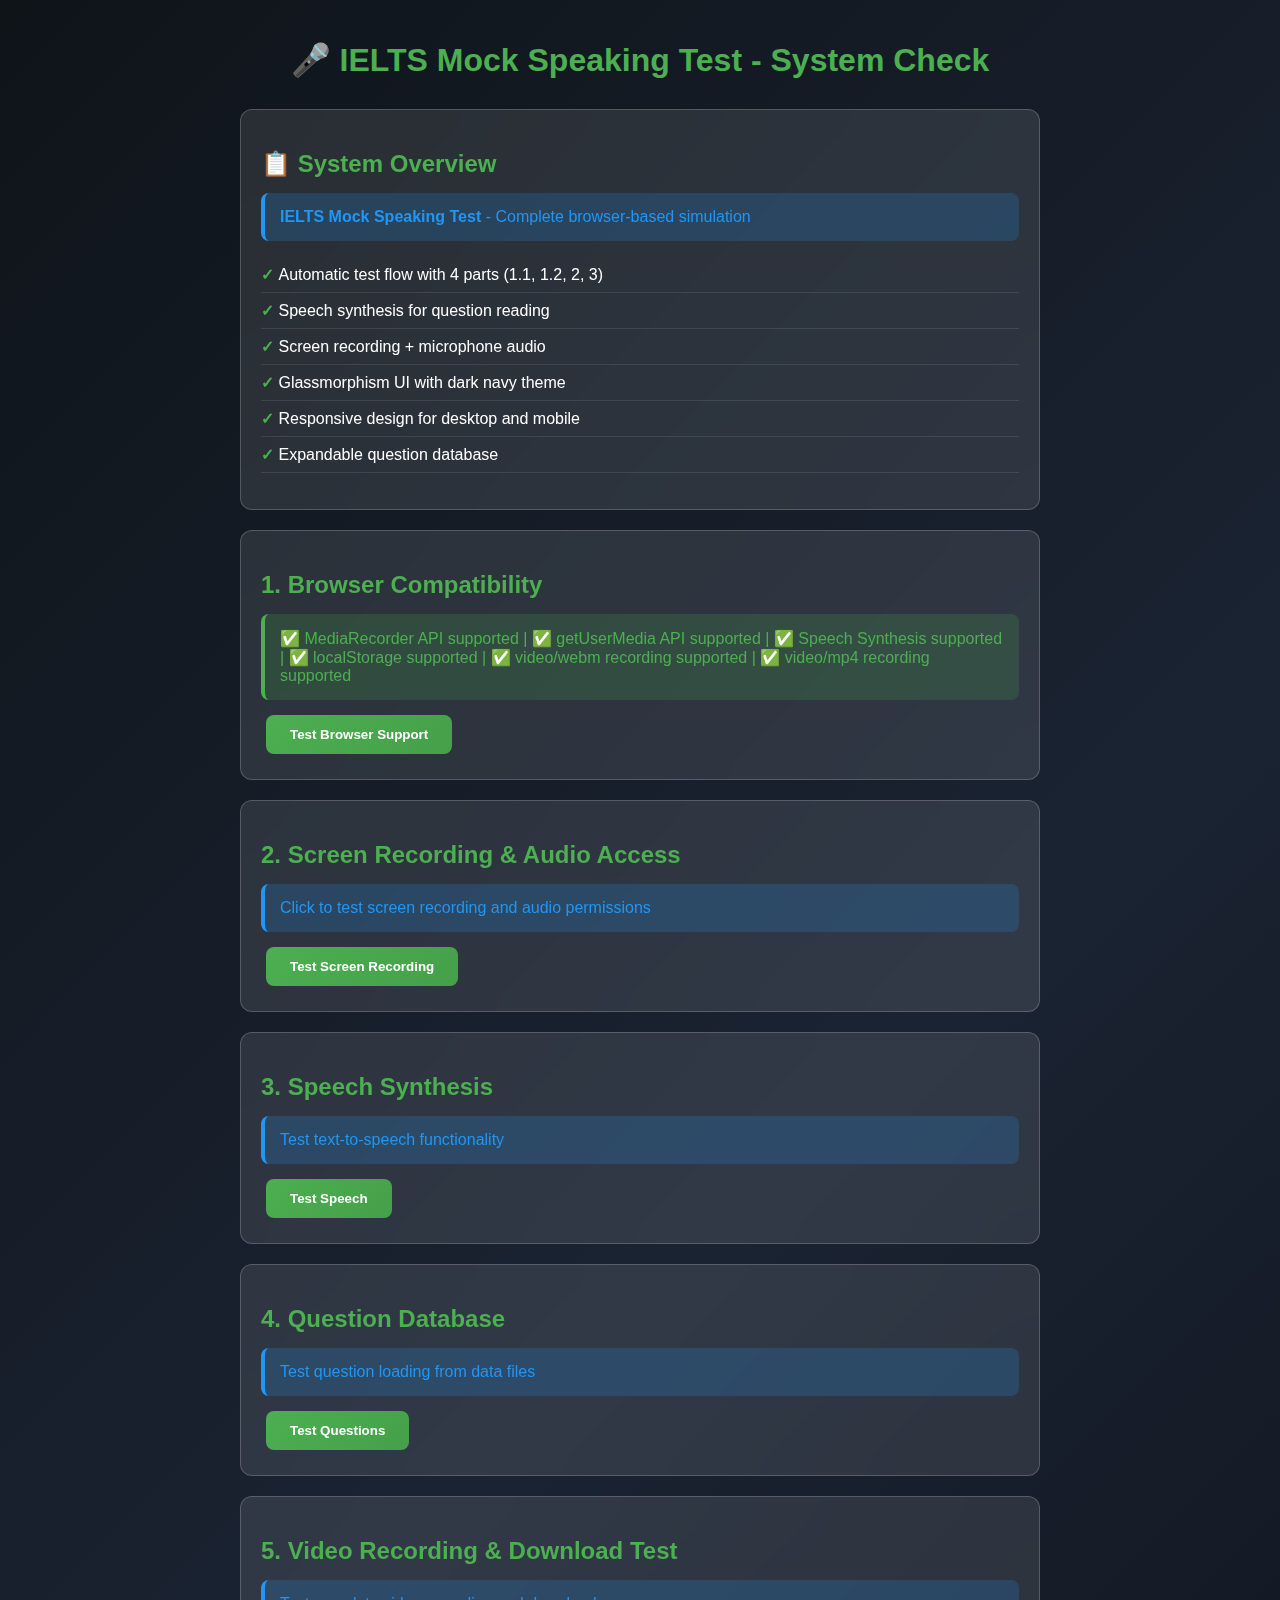
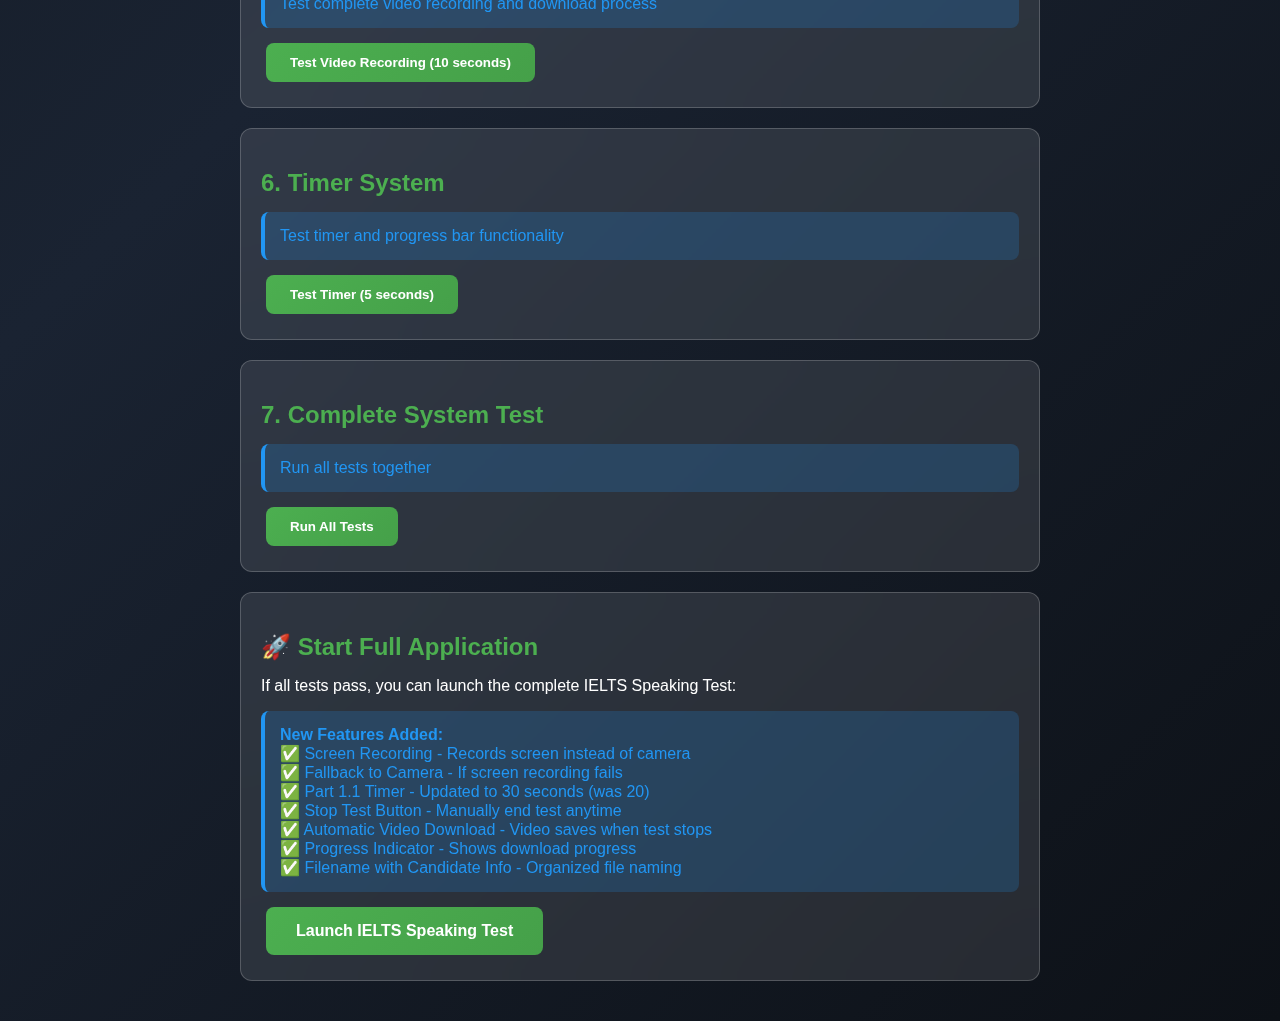
<file: test-system.html>
<!DOCTYPE html>
<html lang="en">
<head>
    <meta charset="UTF-8">
    <meta name="viewport" content="width=device-width, initial-scale=1.0">
    <title>IELTS System Test</title>
    <style>
        body {
            font-family: Arial, sans-serif;
            max-width: 800px;
            margin: 0 auto;
            padding: 20px;
            background: linear-gradient(135deg, #0f1419 0%, #1a2332 50%, #0d1117 100%);
            color: white;
            min-height: 100vh;
        }
        .test-section {
            background: rgba(255, 255, 255, 0.1);
            backdrop-filter: blur(20px);
            border: 1px solid rgba(255, 255, 255, 0.2);
            border-radius: 12px;
            padding: 20px;
            margin: 20px 0;
        }
        .test-button {
            background: linear-gradient(135deg, #4CAF50, #45a049);
            color: white;
            border: none;
            padding: 12px 24px;
            border-radius: 8px;
            cursor: pointer;
            margin: 5px;
            font-weight: 600;
        }
        .test-button:hover {
            transform: translateY(-2px);
            box-shadow: 0 5px 15px rgba(76, 175, 80, 0.4);
        }
        .status {
            padding: 15px;
            margin: 10px 0;
            border-radius: 8px;
            border-left: 4px solid;
        }
        .success { 
            background: rgba(76, 175, 80, 0.2); 
            color: #4CAF50; 
            border-left-color: #4CAF50;
        }
        .error { 
            background: rgba(244, 67, 54, 0.2); 
            color: #f44336; 
            border-left-color: #f44336;
        }
        .info { 
            background: rgba(33, 150, 243, 0.2); 
            color: #2196F3; 
            border-left-color: #2196F3;
        }
        .warning {
            background: rgba(255, 193, 7, 0.2);
            color: #FFC107;
            border-left-color: #FFC107;
        }
        h1 {
            text-align: center;
            color: #4CAF50;
            margin-bottom: 30px;
        }
        h2 {
            color: #4CAF50;
            margin-bottom: 15px;
        }
        video {
            border-radius: 8px;
            margin: 10px 0;
        }
        .feature-list {
            list-style: none;
            padding: 0;
        }
        .feature-list li {
            padding: 8px 0;
            border-bottom: 1px solid rgba(255, 255, 255, 0.1);
        }
        .feature-list li:before {
            content: "✓ ";
            color: #4CAF50;
            font-weight: bold;
        }
        code {
            background: rgba(255, 255, 255, 0.1);
            padding: 2px 6px;
            border-radius: 4px;
            font-family: 'Courier New', monospace;
            color: #4CAF50;
        }
    </style>
</head>
<body>
    <h1>🎤 IELTS Mock Speaking Test - System Check</h1>
    
    <div class="test-section">
        <h2>📋 System Overview</h2>
        <div class="status info">
            <strong>IELTS Mock Speaking Test</strong> - Complete browser-based simulation
        </div>
        
        <div class="status warning" id="protocolWarning" style="display: none;">
            <strong>⚠️ File Protocol Detected</strong><br>
            You're running from a local file. For best screen recording:<br>
            • Run: <code>python -m http.server 8000</code><br>
            • Open: <code>http://localhost:8000</code><br>
            • Or select "Entire Screen" when recording
        </div>
        
        <ul class="feature-list">
            <li>Automatic test flow with 4 parts (1.1, 1.2, 2, 3)</li>
            <li>Speech synthesis for question reading</li>
            <li>Screen recording + microphone audio</li>
            <li>Glassmorphism UI with dark navy theme</li>
            <li>Responsive design for desktop and mobile</li>
            <li>Expandable question database</li>
        </ul>
    </div>
    
    <div class="test-section">
        <h2>1. Browser Compatibility</h2>
        <div id="browserTest" class="status info">Testing browser capabilities...</div>
        <button class="test-button" onclick="testBrowserSupport()">Test Browser Support</button>
    </div>
    
    <div class="test-section">
        <h2>2. Screen Recording & Audio Access</h2>
        <div id="mediaTest" class="status info">Click to test screen recording and audio permissions</div>
        <video id="testVideo" width="320" height="240" autoplay muted style="display:none;"></video>
        <button class="test-button" onclick="testMediaAccess()">Test Screen Recording</button>
    </div>
    
    <div class="test-section">
        <h2>3. Speech Synthesis</h2>
        <div id="speechTest" class="status info">Test text-to-speech functionality</div>
        <button class="test-button" onclick="testSpeechSynthesis()">Test Speech</button>
    </div>
    
    <div class="test-section">
        <h2>4. Question Database</h2>
        <div id="questionTest" class="status info">Test question loading from data files</div>
        <button class="test-button" onclick="testQuestionDatabase()">Test Questions</button>
    </div>
    
    <div class="test-section">
        <h2>5. Video Recording & Download Test</h2>
        <div id="videoRecordingTest" class="status info">Test complete video recording and download process</div>
        <button class="test-button" onclick="testVideoRecordingAndDownload()">Test Video Recording (10 seconds)</button>
    </div>
    
    <div class="test-section">
        <h2>6. Timer System</h2>
        <div id="timerTest" class="status info">Test timer and progress bar functionality</div>
        <button class="test-button" onclick="testTimerSystem()">Test Timer (5 seconds)</button>
    </div>
    
    <div class="test-section">
        <h2>7. Complete System Test</h2>
        <div id="systemTest" class="status info">Run all tests together</div>
        <button class="test-button" onclick="runCompleteTest()">Run All Tests</button>
    </div>
    
    <div class="test-section">
        <h2>🚀 Start Full Application</h2>
        <p>If all tests pass, you can launch the complete IELTS Speaking Test:</p>
        <div class="status info">
            <strong>New Features Added:</strong><br>
            ✅ Screen Recording - Records screen instead of camera<br>
            ✅ Fallback to Camera - If screen recording fails<br>
            ✅ Part 1.1 Timer - Updated to 30 seconds (was 20)<br>
            ✅ Stop Test Button - Manually end test anytime<br>
            ✅ Automatic Video Download - Video saves when test stops<br>
            ✅ Progress Indicator - Shows download progress<br>
            ✅ Filename with Candidate Info - Organized file naming
        </div>
        <button class="test-button" onclick="window.open('index.html', '_blank')" style="font-size: 16px; padding: 15px 30px;">
            Launch IELTS Speaking Test
        </button>
    </div>

    <script>
        function updateStatus(elementId, message, type = 'info') {
            const element = document.getElementById(elementId);
            element.textContent = message;
            element.className = `status ${type}`;
        }
        
        function testBrowserSupport() {
            updateStatus('browserTest', 'Testing browser capabilities...', 'info');
            
            const results = [];
            let allSupported = true;
            
            // Test MediaRecorder API
            if (typeof MediaRecorder !== 'undefined') {
                results.push('✅ MediaRecorder API supported');
            } else {
                results.push('❌ MediaRecorder API not supported');
                allSupported = false;
            }
            
            // Test getUserMedia
            if (navigator.mediaDevices && navigator.mediaDevices.getUserMedia) {
                results.push('✅ getUserMedia API supported');
            } else {
                results.push('❌ getUserMedia API not supported');
                allSupported = false;
            }
            
            // Test Speech Synthesis
            if ('speechSynthesis' in window) {
                results.push('✅ Speech Synthesis supported');
            } else {
                results.push('❌ Speech Synthesis not supported');
                allSupported = false;
            }
            
            // Test localStorage
            if (typeof Storage !== 'undefined') {
                results.push('✅ localStorage supported');
            } else {
                results.push('❌ localStorage not supported');
                allSupported = false;
            }
            
            // Test supported video formats
            if (typeof MediaRecorder !== 'undefined' && MediaRecorder.isTypeSupported) {
                const testTypes = ['video/webm', 'video/mp4'];
                testTypes.forEach(type => {
                    if (MediaRecorder.isTypeSupported(type)) {
                        results.push(`✅ ${type} recording supported`);
                    } else {
                        results.push(`⚠️ ${type} recording not supported`);
                    }
                });
            }
            
            updateStatus('browserTest', results.join(' | '), allSupported ? 'success' : 'warning');
        }
        
        async function testMediaAccess() {
            updateStatus('mediaTest', 'Testing screen recording + microphone access...', 'info');
            
            try {
                // First try screen recording
                const screenStream = await navigator.mediaDevices.getDisplayMedia({
                    video: true,
                    audio: true
                });
                
                // Get microphone separately
                let micStream = null;
                try {
                    micStream = await navigator.mediaDevices.getUserMedia({
                        audio: true
                    });
                    updateStatus('mediaTest', '🎤 Microphone access granted, combining with screen...', 'info');
                } catch (micError) {
                    console.warn('Microphone failed:', micError);
                    updateStatus('mediaTest', '⚠️ Screen recording OK, but microphone failed', 'warning');
                }
                
                // Combine streams if both available
                let finalStream = screenStream;
                if (micStream) {
                    const combinedStream = new MediaStream();
                    
                    // Add video from screen
                    screenStream.getVideoTracks().forEach(track => {
                        combinedStream.addTrack(track);
                    });
                    
                    // Add audio from microphone
                    micStream.getAudioTracks().forEach(track => {
                        combinedStream.addTrack(track);
                    });
                    
                    finalStream = combinedStream;
                }
                
                const video = document.getElementById('testVideo');
                video.srcObject = finalStream;
                video.style.display = 'block';
                
                updateStatus('mediaTest', '✅ Screen recording + microphone access granted successfully', 'success');
                
                // Stop stream after 5 seconds
                setTimeout(() => {
                    finalStream.getTracks().forEach(track => track.stop());
                    if (micStream) micStream.getTracks().forEach(track => track.stop());
                    video.style.display = 'none';
                    updateStatus('mediaTest', '✅ Screen + microphone recording test completed', 'success');
                }, 5000);
                
            } catch (error) {
                console.log('Screen recording failed, trying camera...', error);
                
                try {
                    // Fallback to camera
                    const stream = await navigator.mediaDevices.getUserMedia({
                        video: true,
                        audio: true
                    });
                    
                    const video = document.getElementById('testVideo');
                    video.srcObject = stream;
                    video.style.display = 'block';
                    
                    updateStatus('mediaTest', '⚠️ Screen recording failed, using camera + microphone instead', 'warning');
                    
                    // Stop stream after 5 seconds
                    setTimeout(() => {
                        stream.getTracks().forEach(track => track.stop());
                        video.style.display = 'none';
                        updateStatus('mediaTest', '✅ Camera + microphone recording test completed', 'success');
                    }, 5000);
                    
                } catch (cameraError) {
                    let errorMsg = '❌ Both screen and camera access failed: ';
                    switch (cameraError.name) {
                        case 'NotAllowedError':
                            errorMsg += 'Permission denied. Please allow recording access.';
                            break;
                        case 'NotFoundError':
                            errorMsg += 'No recording device found.';
                            break;
                        default:
                            errorMsg += cameraError.message;
                    }
                    updateStatus('mediaTest', errorMsg, 'error');
                }
            }
        }
        
        function testSpeechSynthesis() {
            updateStatus('speechTest', 'Testing speech synthesis...', 'info');
            
            if (!('speechSynthesis' in window)) {
                updateStatus('speechTest', '❌ Speech synthesis not supported in this browser', 'error');
                return;
            }
            
            const utterance = new SpeechSynthesisUtterance('Hello! This is a test of the speech synthesis system for the IELTS speaking test.');
            utterance.rate = 0.9;
            utterance.pitch = 1.0;
            utterance.volume = 1.0;
            
            utterance.onstart = () => {
                updateStatus('speechTest', '🔊 Speech synthesis test in progress...', 'info');
            };
            
            utterance.onend = () => {
                updateStatus('speechTest', '✅ Speech synthesis working correctly', 'success');
            };
            
            utterance.onerror = (event) => {
                updateStatus('speechTest', `❌ Speech synthesis error: ${event.error}`, 'error');
            };
            
            speechSynthesis.speak(utterance);
        }
        
        function testQuestionDatabase() {
            updateStatus('questionTest', 'Testing question database...', 'info');
            
            // Simulate question loading test
            setTimeout(() => {
                const questionCounts = {
                    'Part 1.1': '6 personal questions',
                    'Part 1.2': '3 image-based questions', 
                    'Part 2': '4 cue card topics',
                    'Part 3': '5 discussion topics'
                };
                
                const results = Object.entries(questionCounts)
                    .map(([part, count]) => `✅ ${part}: ${count}`)
                    .join(' | ');
                
                updateStatus('questionTest', results, 'success');
            }, 1000);
        }
        
        function testTimerSystem() {
            updateStatus('timerTest', 'Testing timer system for 5 seconds...', 'info');
            
            let timeLeft = 5;
            const timer = setInterval(() => {
                timeLeft--;
                updateStatus('timerTest', `⏱️ Timer test: ${timeLeft} seconds remaining...`, 'info');
                
                if (timeLeft <= 0) {
                    clearInterval(timer);
                    updateStatus('timerTest', '✅ Timer system working correctly', 'success');
                }
            }, 1000);
        }
        
        function testVideoRecordingAndDownload() {
            updateStatus('videoRecordingTest', 'Testing screen + microphone recording and download...', 'info');
            
            // Test screen + microphone recording
            navigator.mediaDevices.getDisplayMedia({ video: true, audio: true })
                .then(async screenStream => {
                    // Get microphone
                    let micStream = null;
                    try {
                        micStream = await navigator.mediaDevices.getUserMedia({ audio: true });
                    } catch (micError) {
                        console.warn('Microphone failed, using screen audio only');
                    }
                    
                    // Combine streams
                    let finalStream = screenStream;
                    if (micStream) {
                        const combinedStream = new MediaStream();
                        screenStream.getVideoTracks().forEach(track => combinedStream.addTrack(track));
                        micStream.getAudioTracks().forEach(track => combinedStream.addTrack(track));
                        finalStream = combinedStream;
                    }
                    
                    updateStatus('videoRecordingTest', '🎥 Recording screen + microphone for 10 seconds...', 'info');
                    
                    // Create MediaRecorder
                    const mediaRecorder = new MediaRecorder(finalStream);
                    const chunks = [];
                    
                    mediaRecorder.ondataavailable = (event) => {
                        if (event.data.size > 0) {
                            chunks.push(event.data);
                        }
                    };
                    
                    mediaRecorder.onstop = () => {
                        // Create blob and test download
                        const blob = new Blob(chunks, { type: 'video/webm' });
                        
                        // Test download
                        const url = URL.createObjectURL(blob);
                        const a = document.createElement('a');
                        a.href = url;
                        a.download = `test-screen-recording-${Date.now()}.webm`;
                        document.body.appendChild(a);
                        a.click();
                        document.body.removeChild(a);
                        URL.revokeObjectURL(url);
                        
                        // Stop all streams
                        finalStream.getTracks().forEach(track => track.stop());
                        if (micStream) micStream.getTracks().forEach(track => track.stop());
                        
                        updateStatus('videoRecordingTest', `✅ Screen + microphone recorded and downloaded! Size: ${Math.round(blob.size / 1024)}KB`, 'success');
                    };
                    
                    // Start recording
                    mediaRecorder.start();
                    
                    // Stop after 10 seconds
                    setTimeout(() => {
                        mediaRecorder.stop();
                    }, 10000);
                })
                .catch(error => {
                    updateStatus('videoRecordingTest', `❌ Screen recording test failed: ${error.message}`, 'error');
                });
        }
        
        async function runCompleteTest() {
            updateStatus('systemTest', 'Running complete system test...', 'info');
            
            // Run all tests in sequence
            testBrowserSupport();
            
            setTimeout(() => {
                testQuestionDatabase();
            }, 1000);
            
            setTimeout(() => {
                testTimerSystem();
            }, 2000);
            
            setTimeout(() => {
                testSpeechSynthesis();
            }, 3000);
            
            setTimeout(() => {
                updateStatus('systemTest', '✅ Complete system test finished - Ready to launch IELTS test!', 'success');
            }, 8000);
        }
        
        // Run browser test on page load
        window.addEventListener('load', () => {
            testBrowserSupport();
            
            // Check protocol and show warning
            if (window.location.protocol === 'file:') {
                const warningElement = document.getElementById('protocolWarning');
                if (warningElement) {
                    warningElement.style.display = 'block';
                }
            }
        });
    </script>
</body>
</html>
</file>
